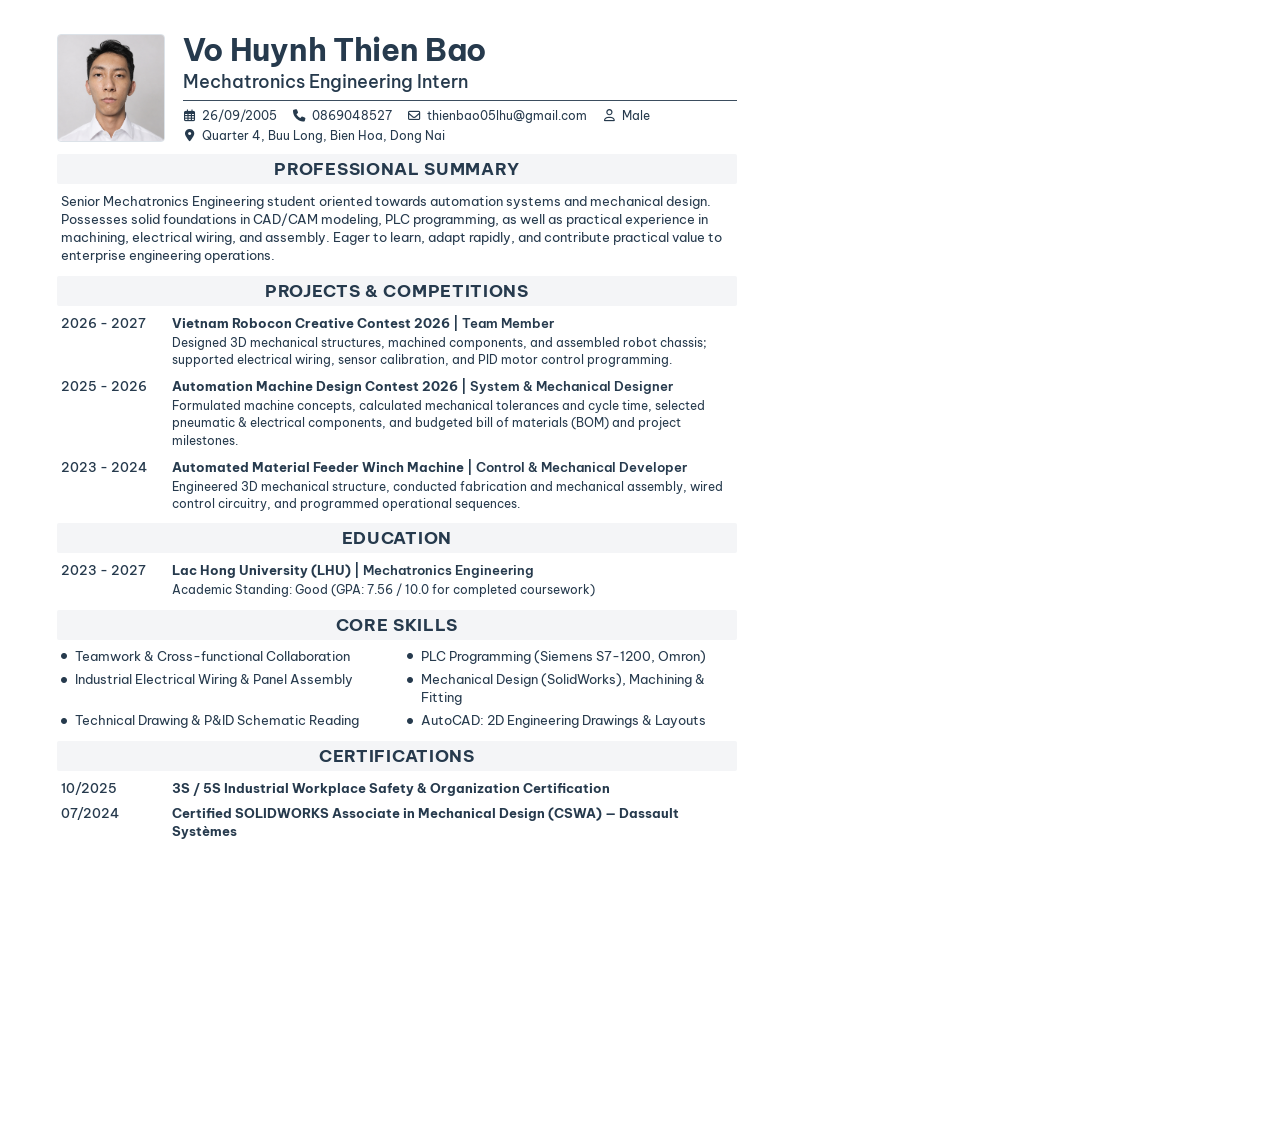
<file: scratch/cv_en.html>
<!DOCTYPE html>
<html lang="en">
<head>
  <meta charset="UTF-8">
  <title>Curriculum Vitae - Vo Huynh Thien Bao</title>
  <link rel="preconnect" href="https://fonts.googleapis.com">
  <link rel="preconnect" href="https://fonts.gstatic.com" crossorigin>
  <link href="https://fonts.googleapis.com/css2?family=Be+Vietnam+Pro:wght@400;500;600;700&display=swap" rel="stylesheet">
  <link rel="stylesheet" href="https://cdnjs.cloudflare.com/ajax/libs/font-awesome/6.5.1/css/all.min.css">
  <style>
    @page {
      size: A4;
      margin: 0;
    }
    * {
      box-sizing: border-box;
      margin: 0;
      padding: 0;
    }
    body {
      width: 210mm;
      height: 297mm;
      font-family: 'Be Vietnam Pro', -apple-system, BlinkMacSystemFont, "Segoe UI", Roboto, sans-serif;
      color: #263a4d;
      background: #ffffff;
      padding: 8.5mm 15mm 8mm 15mm;
      -webkit-print-color-adjust: exact;
      print-color-adjust: exact;
      overflow: hidden;
    }
    /* Header */
    .header {
      display: flex;
      align-items: center;
      gap: 18px;
      margin-bottom: 6px;
    }
    .avatar-box {
      width: 108px;
      height: 108px;
      border: 1px solid #dce2e8;
      border-radius: 4px;
      overflow: hidden;
      flex-shrink: 0;
      background: #f8fafc;
    }
    .avatar-box img {
      width: 100%;
      height: 100%;
      object-fit: cover;
      object-position: top center;
      display: block;
    }
    .header-info {
      flex: 1;
    }
    .candidate-name {
      font-size: 23pt;
      font-weight: 700;
      color: #263a4d;
      line-height: 1.15;
      letter-spacing: -0.01em;
    }
    .candidate-title {
      font-size: 13.5pt;
      font-weight: 500;
      color: #263a4d;
      margin-top: 3px;
      margin-bottom: 7px;
    }
    .header-divider {
      height: 1px;
      background: #263a4d;
      width: 100%;
      margin-bottom: 7px;
      opacity: 0.9;
    }
    .contact-grid {
      display: flex;
      flex-wrap: wrap;
      gap: 5px 16px;
      font-size: 9.3pt;
      color: #263a4d;
    }
    .contact-item {
      display: flex;
      align-items: center;
      gap: 6px;
      white-space: nowrap;
    }
    .contact-item i {
      font-size: 9.3pt;
      color: #263a4d;
      width: 13px;
      text-align: center;
    }
    
    /* Section Headers */
    .section-bar {
      background: #f4f5f7;
      text-align: center;
      padding: 4px 0;
      margin: 11px 0 8px 0;
      font-size: 13pt;
      font-weight: 700;
      letter-spacing: 0.04em;
      color: #263a4d;
      text-transform: uppercase;
      border-radius: 2px;
    }
    
    .section-content {
      padding: 0 4px;
      font-size: 9.4pt;
      line-height: 1.44;
      color: #263a4d;
    }
    
    /* Item Rows (Date + Detail) */
    .timeline-item {
      display: flex;
      gap: 16px;
      margin-bottom: 8.5px;
    }
    .timeline-item:last-child {
      margin-bottom: 0;
    }
    .item-date {
      width: 95px;
      flex-shrink: 0;
      font-size: 9.4pt;
      color: #263a4d;
      font-weight: 500;
    }
    .item-body {
      flex: 1;
    }
    .item-title {
      font-weight: 700;
      color: #263a4d;
      margin-bottom: 2px;
    }
    .item-role {
      font-weight: 600;
      color: #263a4d;
    }
    .item-desc {
      color: #263a4d;
      font-size: 9.2pt;
      line-height: 1.42;
    }
    
    /* Skills 2 Columns */
    .skills-grid {
      display: grid;
      grid-template-columns: 1fr 1fr;
      gap: 6px 20px;
      font-size: 9.4pt;
    }
    .skill-item {
      display: flex;
      align-items: flex-start;
      gap: 8px;
      line-height: 1.4;
    }
    .skill-bullet {
      color: #263a4d;
      font-size: 4.5pt;
      margin-top: 5.5px;
    }
    
    /* Certificates */
    .cert-item {
      display: flex;
      gap: 16px;
      margin-bottom: 7px;
      font-size: 9.4pt;
    }
    .cert-item:last-child {
      margin-bottom: 0;
    }
    .cert-date {
      width: 95px;
      flex-shrink: 0;
      font-weight: 500;
    }
    .cert-title {
      font-weight: 700;
    }
  </style>
</head>
<body>

  <!-- HEADER -->
  <div class="header">
    <div class="avatar-box">
      <img src="[data-uri]" alt="Avatar">
    </div>
    <div class="header-info">
      <h1 class="candidate-name">Vo Huynh Thien Bao</h1>
      <div class="candidate-title">Mechatronics Engineering Intern</div>
      <div class="header-divider"></div>
      <div class="contact-grid">
        <div class="contact-item"><i class="fa-regular fa-calendar-days"></i> 26/09/2005</div>
        <div class="contact-item"><i class="fa-solid fa-phone"></i> 0869048527</div>
        <div class="contact-item"><i class="fa-regular fa-envelope"></i> thienbao05lhu@gmail.com</div>
        <div class="contact-item"><i class="fa-regular fa-user"></i> Male</div>
        <div class="contact-item"><i class="fa-solid fa-location-dot"></i> Quarter 4, Buu Long, Bien Hoa, Dong Nai</div>
      </div>
    </div>
  </div>

  <!-- SUMMARY -->
  <div class="section-bar">PROFESSIONAL SUMMARY</div>
  <div class="section-content">
    Senior Mechatronics Engineering student oriented towards automation systems and mechanical design. Possesses solid foundations in CAD/CAM modeling, PLC programming, as well as practical experience in machining, electrical wiring, and assembly. Eager to learn, adapt rapidly, and contribute practical value to enterprise engineering operations.
  </div>

  <!-- PROJECTS -->
  <div class="section-bar">PROJECTS &amp; COMPETITIONS</div>
  <div class="section-content">
    
    <div class="timeline-item">
      <div class="item-date">2026 - 2027</div>
      <div class="item-body">
        <div class="item-title">Vietnam Robocon Creative Contest 2026 | <span class="item-role">Team Member</span></div>
        <div class="item-desc">Designed 3D mechanical structures, machined components, and assembled robot chassis; supported electrical wiring, sensor calibration, and PID motor control programming.</div>
      </div>
    </div>

    <div class="timeline-item">
      <div class="item-date">2025 - 2026</div>
      <div class="item-body">
        <div class="item-title">Automation Machine Design Contest 2026 | <span class="item-role">System &amp; Mechanical Designer</span></div>
        <div class="item-desc">Formulated machine concepts, calculated mechanical tolerances and cycle time, selected pneumatic &amp; electrical components, and budgeted bill of materials (BOM) and project milestones.</div>
      </div>
    </div>

    <div class="timeline-item">
      <div class="item-date">2023 - 2024</div>
      <div class="item-body">
        <div class="item-title">Automated Material Feeder Winch Machine | <span class="item-role">Control &amp; Mechanical Developer</span></div>
        <div class="item-desc">Engineered 3D mechanical structure, conducted fabrication and mechanical assembly, wired control circuitry, and programmed operational sequences.</div>
      </div>
    </div>

  </div>

  <!-- EDUCATION -->
  <div class="section-bar">EDUCATION</div>
  <div class="section-content">
    <div class="timeline-item">
      <div class="item-date">2023 - 2027</div>
      <div class="item-body">
        <div class="item-title">Lac Hong University (LHU) | <span class="item-role">Mechatronics Engineering</span></div>
        <div class="item-desc">Academic Standing: Good (GPA: 7.56 / 10.0 for completed coursework)</div>
      </div>
    </div>
  </div>

  <!-- SKILLS -->
  <div class="section-bar">CORE SKILLS</div>
  <div class="section-content">
    <div class="skills-grid">
      <div class="skill-item">
        <i class="fa-solid fa-circle skill-bullet"></i>
        <span>Teamwork &amp; Cross-functional Collaboration</span>
      </div>
      <div class="skill-item">
        <i class="fa-solid fa-circle skill-bullet"></i>
        <span>PLC Programming (Siemens S7-1200, Omron)</span>
      </div>
      <div class="skill-item">
        <i class="fa-solid fa-circle skill-bullet"></i>
        <span>Industrial Electrical Wiring &amp; Panel Assembly</span>
      </div>
      <div class="skill-item">
        <i class="fa-solid fa-circle skill-bullet"></i>
        <span>Mechanical Design (SolidWorks), Machining &amp; Fitting</span>
      </div>
      <div class="skill-item">
        <i class="fa-solid fa-circle skill-bullet"></i>
        <span>Technical Drawing &amp; P&amp;ID Schematic Reading</span>
      </div>
      <div class="skill-item">
        <i class="fa-solid fa-circle skill-bullet"></i>
        <span>AutoCAD: 2D Engineering Drawings &amp; Layouts</span>
      </div>
    </div>
  </div>

  <!-- CERTIFICATES -->
  <div class="section-bar">CERTIFICATIONS</div>
  <div class="section-content">
    <div class="cert-item">
      <div class="cert-date">10/2025</div>
      <div class="cert-title">3S / 5S Industrial Workplace Safety &amp; Organization Certification</div>
    </div>
    <div class="cert-item">
      <div class="cert-date">07/2024</div>
      <div class="cert-title">Certified SOLIDWORKS Associate in Mechanical Design (CSWA) — Dassault Systèmes</div>
    </div>
  </div>

</body>
</html>
</file>
